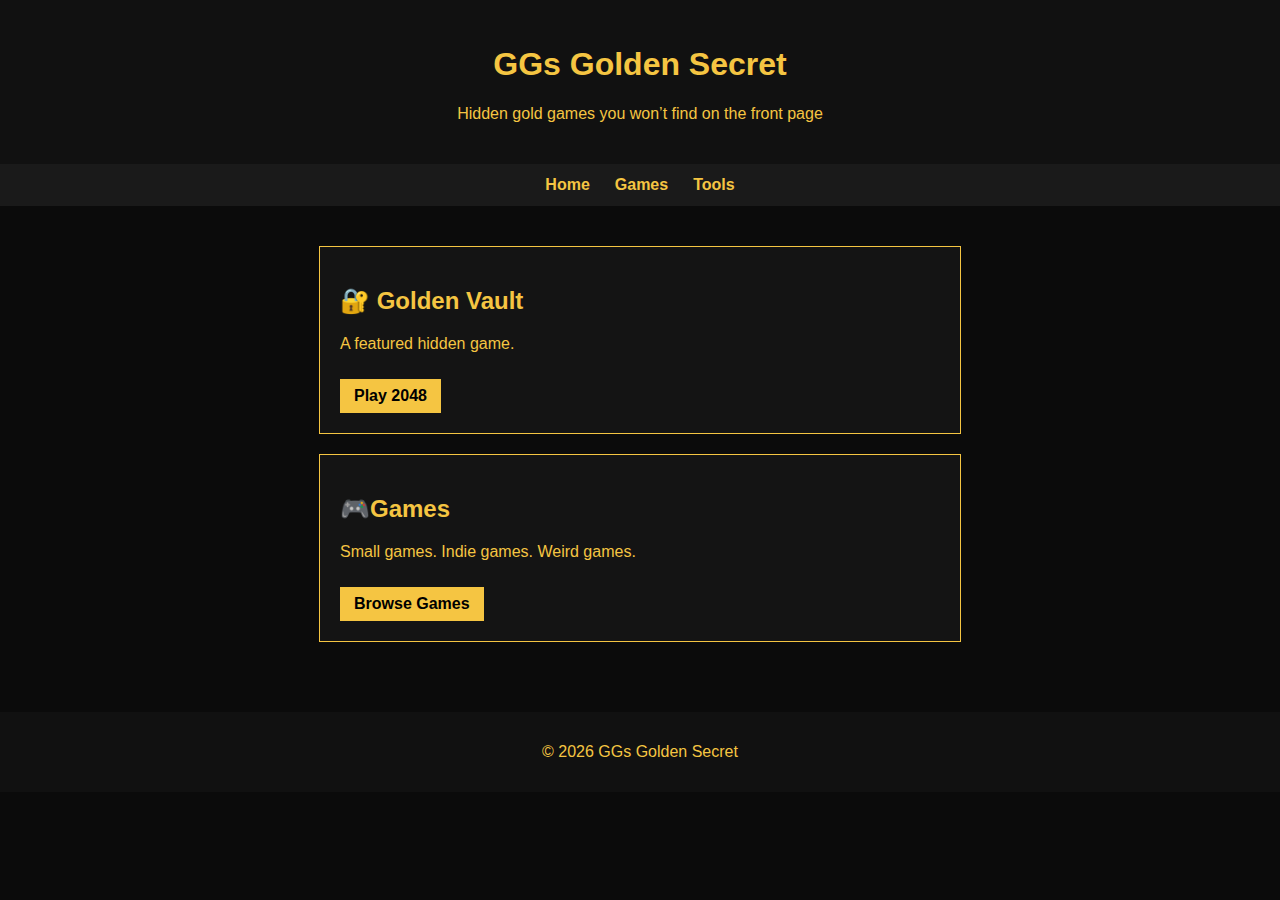
<file: index.html>
<!DOCTYPE html>
<html lang="en">
<head>
  <meta charset="UTF-8">
  <title>GGs Golden Secret</title>
  <link rel="stylesheet" href="style.css">
</head>
<body>

<header>
  <h1>GGs Golden Secret</h1>
  <p>Hidden gold games you won’t find on the front page</p>
</header>

<nav>
  <a href="index.html">Home</a>
  <a href="games.html">Games</a>
  <a href="tools.html">Tools</a>
</nav>

<main>
  <section class="card">
    <h2>🔐 Golden Vault</h2>
    <p>A featured hidden game.</p>
    <a class="button" href="games/2048/">Play 2048</a>
  </section>

  <section class="card">
    <h2>🎮Games</h2>
    <p>Small games. Indie games. Weird games.</p>
    <a class="button" href="games.html">Browse Games</a>
  </section>
</main>

<footer>
  <p>© 2026 GGs Golden Secret</p>
</footer>

</body>
</html>
</file>
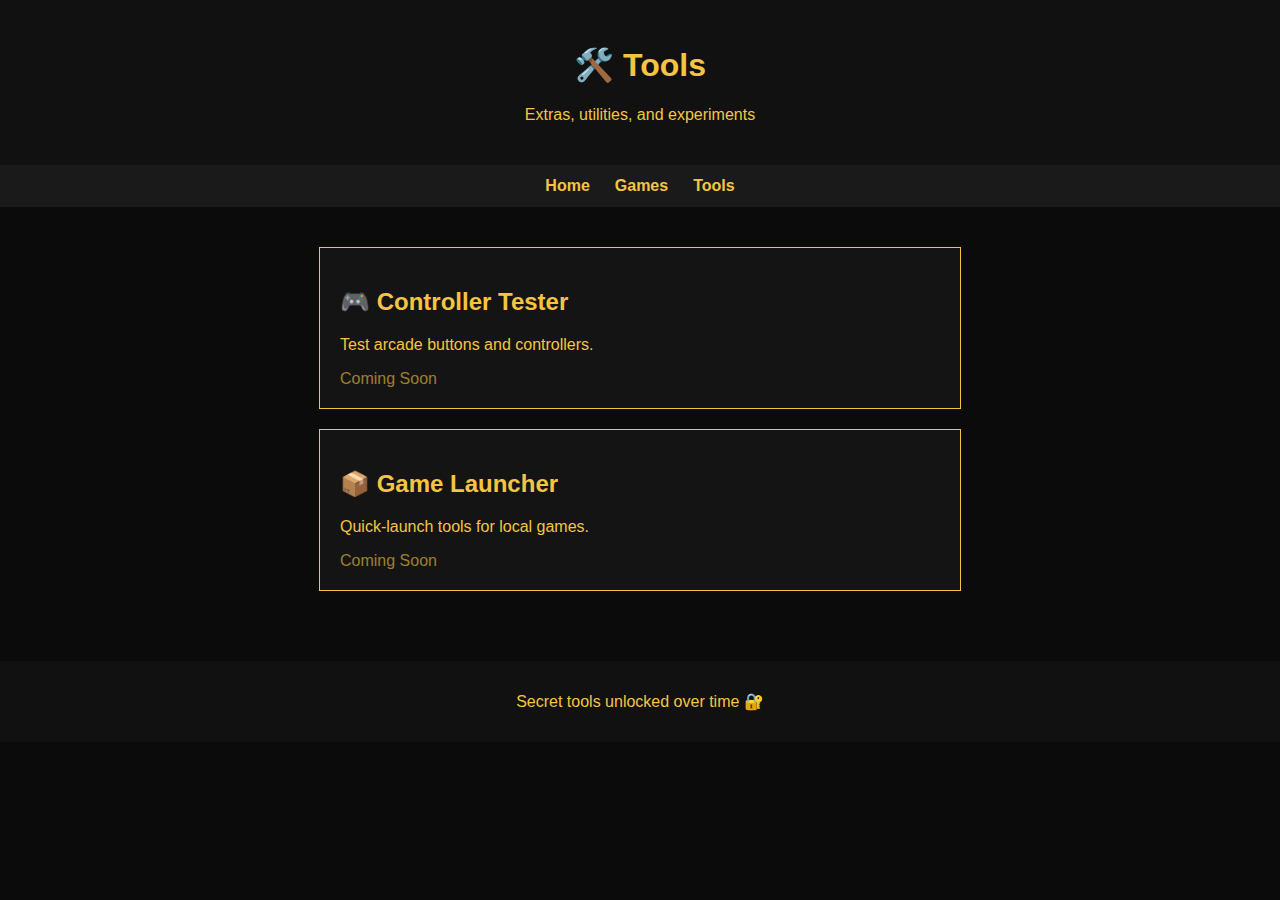
<file: tools.html>
<!DOCTYPE html>
<html lang="en">
<head>
  <meta charset="UTF-8">
  <title>Tools – GGs Golden Secret</title>
  <link rel="stylesheet" href="style.css">
</head>
<body>

<header>
  <h1>🛠️ Tools</h1>
  <p>Extras, utilities, and experiments</p>
</header>

<nav>
  <a href="index.html">Home</a>
  <a href="games.html">Games</a>
  <a href="tools.html">Tools</a>
</nav>

<main>
  <section class="card">
    <h2>🎮 Controller Tester</h2>
    <p>Test arcade buttons and controllers.</p>
    <span class="coming">Coming Soon</span>
  </section>

  <section class="card">
    <h2>📦 Game Launcher</h2>
    <p>Quick-launch tools for local games.</p>
    <span class="coming">Coming Soon</span>
  </section>
</main>

<footer>
  <p>Secret tools unlocked over time 🔐</p>
</footer>

</body>
</html>
</file>
<file: style.css>
body {
  margin: 0;
  font-family: Arial, sans-serif;
  background: #0b0b0b;
  color: #f5c542;
}

header {
  text-align: center;
  padding: 25px;
  background: #111;
}

nav {
  display: flex;
  justify-content: center;
  gap: 25px;
  padding: 12px;
  background: #1a1a1a;
}

nav a {
  color: #f5c542;
  text-decoration: none;
  font-weight: bold;
}

main {
  padding: 20px;
}

.card {
  background: #141414;
  border: 1px solid #f5c542;
  padding: 20px;
  margin: 20px auto;
  max-width: 600px;
}

.grid {
  display: grid;
  grid-template-columns: repeat(auto-fill, minmax(220px, 1fr));
  gap: 20px;
}

.game-card {
  background: #141414;
  border: 1px solid #f5c542;
  padding: 15px;
  text-align: center;
}

.button {
  display: inline-block;
  margin-top: 10px;
  padding: 8px 14px;
  background: #f5c542;
  color: #000;
  text-decoration: none;
  font-weight: bold;
}

.coming {
  opacity: 0.6;
}

footer {
  text-align: center;
  padding: 15px;
  background: #111;
  margin-top: 30px;
}

.game-card img {
  width: 100%;
  height: 160px;
  object-fit: cover;
  background: #000;
  border-bottom: 1px solid #f5c542;
}

.game-card {
  background: #141414;
  border: 1px solid #f5c542;
  padding: 0;
  text-align: center;
}

.game-card h3 {
  margin: 10px 0 5px;
}

.game-card p {
  font-size: 0.9em;
  opacity: 0.8;
}
</file>
